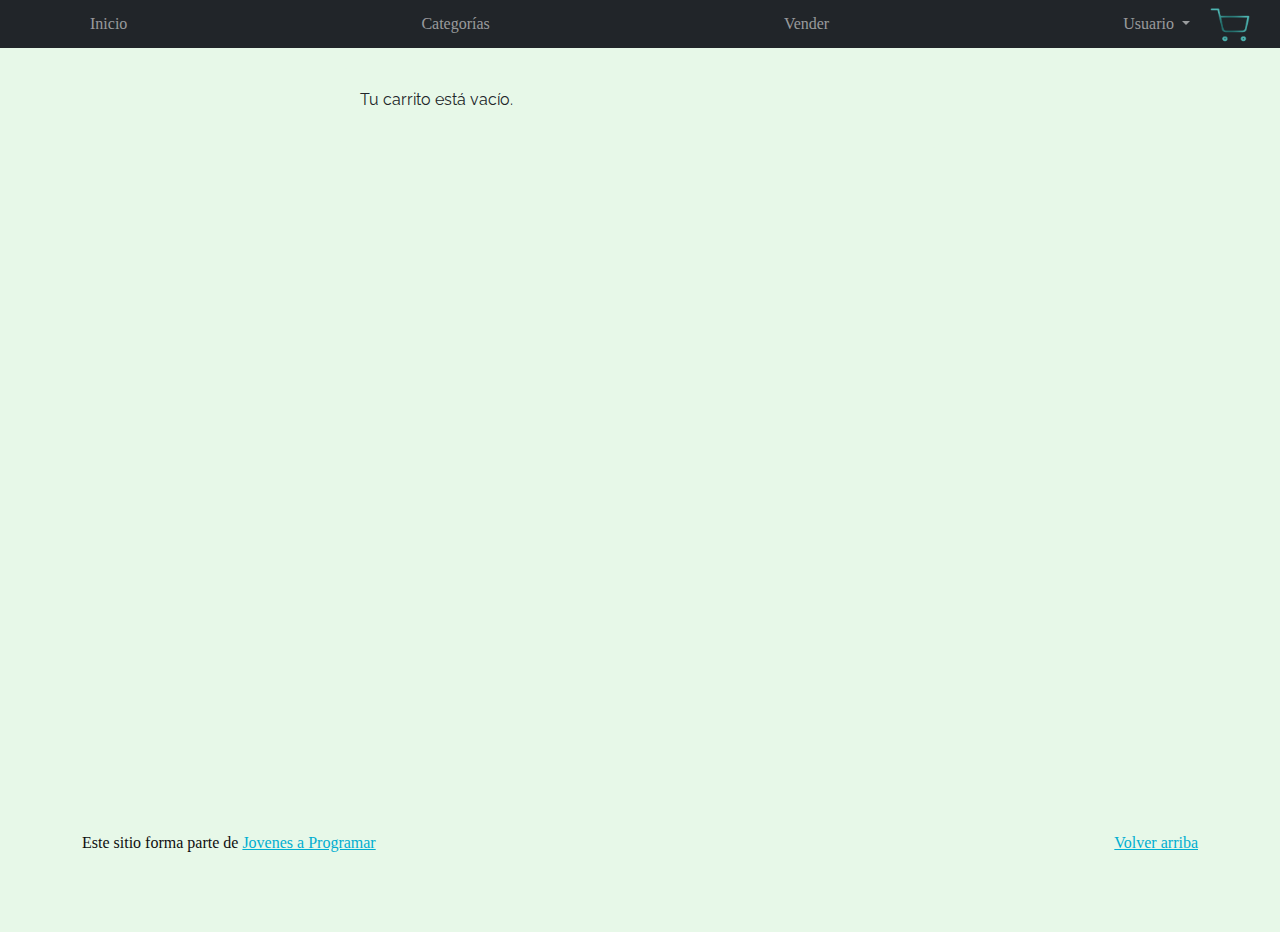
<file: cart.html>
<!DOCTYPE html>
<html lang="es">
<head>
  <meta http-equiv="Content-Type" content="text/html; charset=UTF-8">
  <meta name="viewport" content="width=device-width, initial-scale=1.0, shrink-to-fit=no">
  <title>eMercado - Todo lo que busques está aquí</title>
  <link href="https://fonts.googleapis.com/css?family=Raleway:300,300i,400,400i,700,700i,900,900i" rel="stylesheet">
  <link href="css/bootstrap.min.css" rel="stylesheet">
  <link href="css/font-awesome.min.css" rel="stylesheet">
  <link href="css/styles.css" rel="stylesheet">
</head>
<body>
  <nav class="navbar navbar-expand-lg navbar-dark bg-dark p-1">
    <div class="container">
      <button class="navbar-toggler" type="button" data-bs-toggle="collapse" data-bs-target="#navbarNav"
        aria-controls="navbarNav" aria-expanded="false" aria-label="Toggle navigation">
        <span class="navbar-toggler-icon"></span>
      </button>
      <div class="collapse navbar-collapse" id="navbarNav">
        <ul class="navbar-nav w-100 justify-content-between">
          <li class="nav-item">
            <a class="nav-link" href="index.html">Inicio</a>
          </li>
          <li class="nav-item">
            <a class="nav-link" href="categories.html">Categorías</a>
          </li>
          <li class="nav-item">
            <a class="nav-link" href="sell.html">Vender</a>
          </li>
          <li class="nav-item dropdown">
            <a class="nav-link dropdown-toggle" href="#" id="usuarioDropdown" role="button" data-bs-toggle="dropdown" aria-expanded="false">
                <span id="nombreUsuarioDisplay">Usuario</span>
            </a>
            <ul class="dropdown-menu dropdown-menu-end" aria-labelledby="usuarioDropdown">
              <li><a class="dropdown-item" href="cart.html">Mi carrito <span id="cart-count" class="badge bg-danger">1</span></a></li>
              <li><a class="dropdown-item" href="my-profile.html">Mi perfil</a></li>
              <li><hr class="dropdown-divider"></li>
              <li><a class="dropdown-item" href="#" id="logoutLink">Cerrar sesión</a></li>
            </ul>
          </li>
        </ul>
      </div>
    </div>
  </nav>
  <main>
      <div class="container-carrito"></div>
      <img src="carrito.png" class="foto-carrito1">
  </main>
  <footer class="text-muted">
    <div class="container">
      <p class="float-end">
        <a href="#">Volver arriba</a>
      </p>
      <p>Este sitio forma parte de <a href="https://jovenesaprogramar.edu.uy/" target="_blank">Jovenes a Programar</a></p>
    </div>
  </footer>
  <div id="spinner-wrapper">
    <div class="lds-ring">
      <div></div>
      <div></div>
      <div></div>
      <div></div>
    </div>
  </div>
  <script src="js/bootstrap.bundle.min.js"></script>
  <script src="js/init.js"></script>
  <script src="js/cart.js"></script>
  <script src="js/login.js"></script>
</body>
</html>
</file>
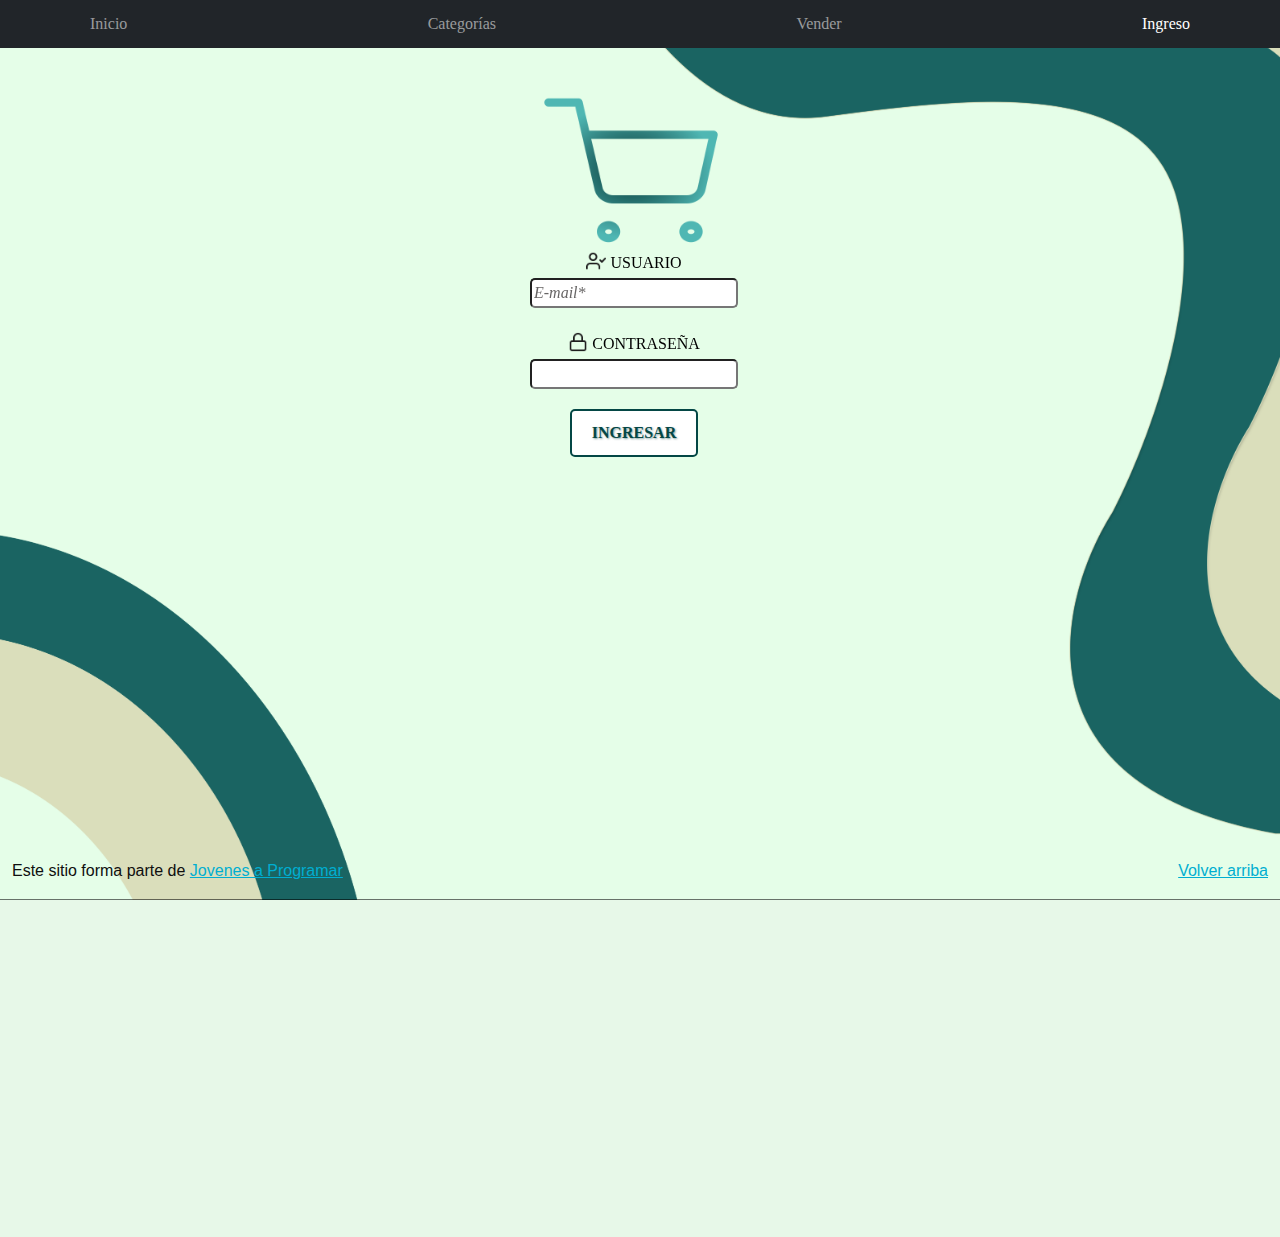
<file: categories.html>
<!DOCTYPE html>
<html lang="es">

<head>
  <meta http-equiv="Content-Type" content="text/html; charset=UTF-8">
  <meta name="viewport" content="width=device-width, initial-scale=1.0, shrink-to-fit=no">
  <title>eMercado - Todo lo que busques está aquí</title>

  <link href="https://fonts.googleapis.com/css?family=Raleway:300,300i,400,400i,700,700i,900,900i" rel="stylesheet">
  <link href="css/font-awesome.min.css" rel="stylesheet">
  <link href="css/bootstrap.min.css" rel="stylesheet">
  <link href="css/styles.css" rel="stylesheet">
</head>

<body>
  <nav class="navbar navbar-expand-lg navbar-dark bg-dark p-1">
    <div class="container">
      <button class="navbar-toggler" type="button" data-bs-toggle="collapse" data-bs-target="#navbarNav"
        aria-controls="navbarNav" aria-expanded="false" aria-label="Toggle navigation">
        <span class="navbar-toggler-icon"></span>
      </button>
      <div class="collapse navbar-collapse" id="navbarNav">
        <ul class="navbar-nav w-100 justify-content-between">
          <li class="nav-item">
            <a class="nav-link" href="index.html">Inicio</a>
          </li>
          <li class="nav-item">
            <a class="nav-link active" href="categories.html">Categorías</a>
          </li>
          <li class="nav-item">
            <a class="nav-link" href="sell.html">Vender</a>
          </li>
          <li class="nav-item dropdown">
            <a class="nav-link dropdown-toggle" href="#" id="usuarioDropdown" role="button" data-bs-toggle="dropdown" aria-expanded="false">
                <span id="nombreUsuarioDisplay">Usuario</span>
            </a>
            <ul class="dropdown-menu dropdown-menu-end" aria-labelledby="usuarioDropdown">
                <li><a class="dropdown-item" href="cart.html">Mi carrito</a></li>
                <li><a class="dropdown-item" href="my-profile.html">Mi perfil</a></li>
                <li><hr class="dropdown-divider"></li>
                <li><a class="dropdown-item" href="#" id="logoutLink">Cerrar sesión</a></li>
            </ul>
        </li>
        </ul>
      </div>
    </div>
  </nav>
  <main class="pb-5">
    <div class="text-center p-4">
      <h2>Categorías</h2>
      <p class="lead">Verás aquí todas las categorías del sitio.</p>
    </div>
    <div class="container">
      <div class="row">
        <div class="col text-end">
          <div class="btn-group btn-group-toggle mb-4" data-bs-toggle="buttons">
            <input type="radio" class="btn-check" name="options" id="sortAsc">
            <label class="btn btn-light" for="sortAsc">A-Z</label>
            <input type="radio" class="btn-check" name="options" id="sortDesc">
            <label class="btn btn-light" for="sortDesc">Z-A</label>
            <input type="radio" class="btn-check" name="options" id="sortByCount" checked>
            <label class="btn btn-light" for="sortByCount"><i class="fas fa-sort-amount-down mr-1"></i></label>
          </div>
        </div>
      </div>
      <div class="row">
        <div class="col-lg-6 offset-lg-6 col-md-12 mb-1 container">
          <div class="row container p-0 m-0">
            <div class="col">
              <p class="font-weight-normal text-end my-2">Cant.</p>
            </div>
            <div class="col">
              <input class="form-control" type="number" placeholder="min." id="rangeFilterCountMin">
            </div>
            <div class="col">
              <input class="form-control" type="number" placeholder="máx." id="rangeFilterCountMax">
            </div>
            <div class="col-3 p-0">
              <div class="btn-group" role="group">
                <button class="btn btn-light btn-block" id="rangeFilterCount">Filtrar</button>
                <button class="btn btn-link btn-sm" id="clearRangeFilter">Limpiar</button>
              </div>
            </div>
          </div>
        </div>
      </div>
      <div class="row">
        <div class="list-group" id="cat-list-container">
        </div>
      </div>
    </div>
  </main>
  <footer class="text-muted">
    <div class="container">
      <p class="float-end">
        <a href="#">Volver arriba</a>
      </p>
      <p>Este sitio forma parte de <a href="https://jovenesaprogramar.edu.uy/" target="_blank">Jovenes a Programar</a></p>
    </div>
  </footer>
  <div id="spinner-wrapper">
    <div class="lds-ring">
      <div></div>
      <div></div>
      <div></div>
      <div></div>
    </div>
  </div>
  <script src="js/bootstrap.bundle.min.js"></script>
  <script src="js/init.js"></script>
  <script src="js/categories.js"></script>
  <script src="js/login.js"></script>
</body>

</html>
</file>
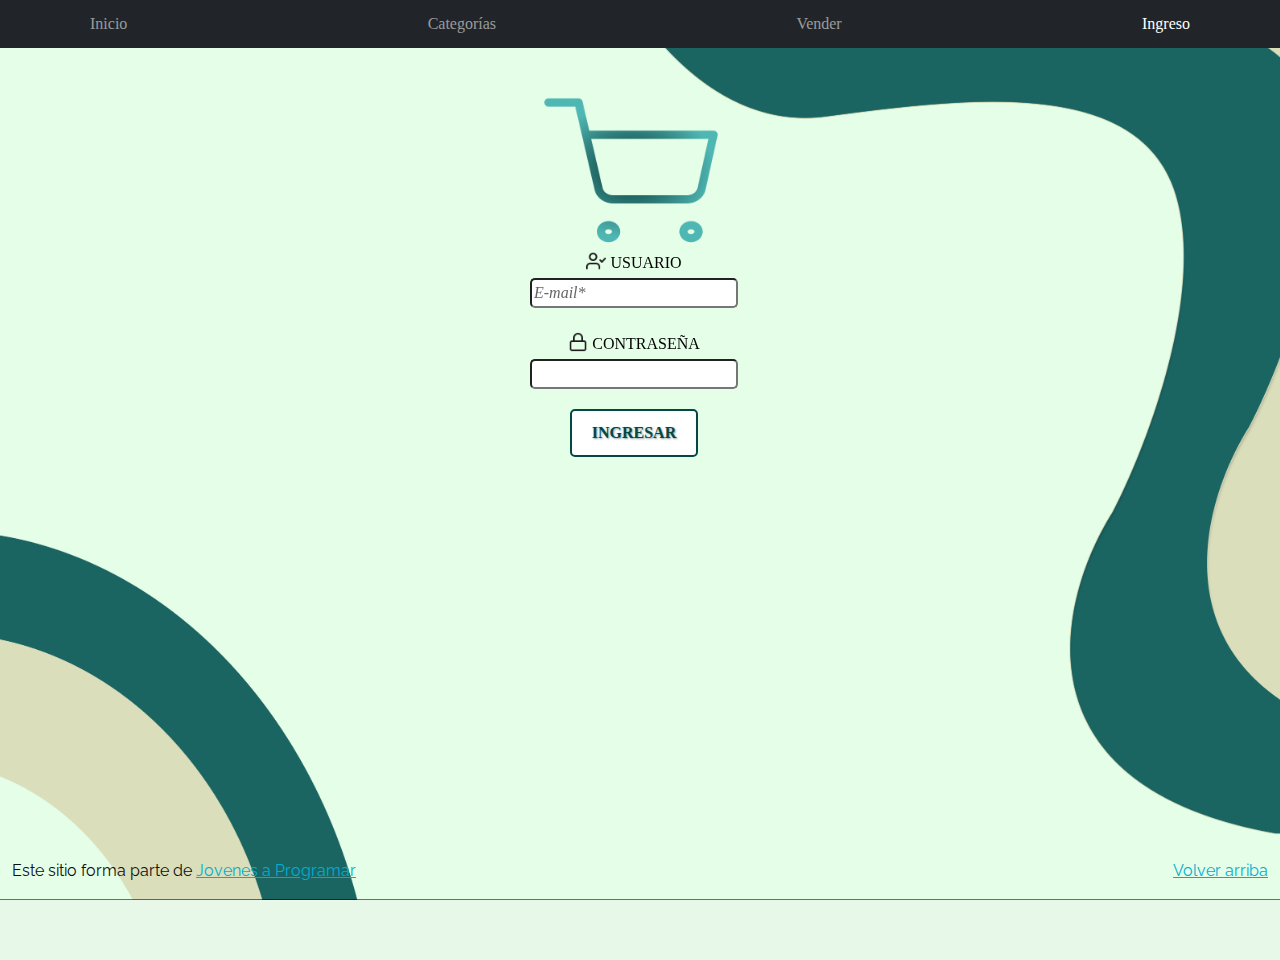
<file: login.html>
<!DOCTYPE html>
<html lang="es">

<head>
  <meta http-equiv="Content-Type" content="text/html; charset=UTF-8">
  <meta name="viewport" content="width=device-width, initial-scale=1.0, shrink-to-fit=no">
  <title>eMercado - Todo lo que busques está aquí</title>
  
  <link href="https://fonts.googleapis.com/css?family=Raleway:300,300i,400,400i,700,700i,900,900i" rel="stylesheet">
  <link href="css/bootstrap.min.css" rel="stylesheet">
  <link href="css/styles.css" rel="stylesheet">

</head>
<style>
  body{
    background-image: url("fondo.png");
    background-size: cover;
    background-position: center;
    background-repeat: no-repeat;

  }
</style>
<body class="bodylogin">
  <nav class="navbar navbar-expand-lg navbar-dark bg-dark p-1">
    <div class="container">
      <button class="navbar-toggler" type="button" data-toggle="collapse" data-target="#navbarNav"
        aria-controls="navbarNav" aria-expanded="false" aria-label="Toggle navigation">
        <span class="navbar-toggler-icon"></span>
      </button>
      <div class="collapse navbar-collapse" id="navbarNav">
        <ul class="navbar-nav w-100 justify-content-between">
          <li class="nav-item">
            <a class="nav-link" href="index.html">Inicio</a>
          </li>
          <li class="nav-item">
            <a class="nav-link" href="categories.html">Categorías</a>
          </li>
          <li class="nav-item">
            <a class="nav-link" href="sell.html">Vender</a>
          </li>
          <li class="nav-item">
            <a class="nav-link active" href="login.html" id="usuario">Ingreso</a>
          </li>
        </ul>
      </div>
    </div>
  </nav>
  <main class="mt-5">
    <div class="container">
      <form class="loginForm" id="loginForm">
        <img id="carrito" src="carrito.png" alt="carrito">
        <br>
        <label for="username"> <img src="usuario.png" alt="Icono de usuario" 
          style="width: 20px; height: 20px; vertical-align: middle; margin-bottom: 7px;">
          USUARIO</label>
        <br>
        <input type="email" placeholder="E-mail*" id="username" name="username" style="border-radius: 5px; color: rgb(4, 71, 69);">
        <br><br>
        <label for="password"> <img src="candado.png" alt="Icono de usuario" style="width: 20px; height: 20px; vertical-align: middle; margin-bottom: 7px;">
          CONTRASEÑA</label>
        <br>
        <input type="password" id="password" name="password" style="border-radius: 5px; color: rgb(4, 71, 69);">
        <br>
        <button id="loginButton" type="submit">INGRESAR</button>
        <p id="error-message" class="error"></p>
    </form>
  
    </div>
  </main>

  <footer class="text-muted">
    <div class="container-fluid">
      <p class="float-end">
        <a href="#">Volver arriba</a>
      </p>
      <p>Este sitio forma parte de <a href="https://jovenesaprogramar.edu.uy/" target="_blank">Jovenes a Programar</a></p>
    </div>
  </footer>

  <div class="alert alert-success alert-dismissible fade" role="alert" id="alert-success">
    <p>Datos guardados correctamente</p>
    <button type="button" class="btn-close" data-bs-dismiss="alert" aria-label="Close"></button>
  </div>

  <div class="alert alert-danger alert-dismissible fade" role="alert" id="alert-danger">
    <p>Los datos ingresados no cumplen con los requisitos solicitados</p>
    <button type="button" class="btn-close" data-bs-dismiss="alert" aria-label="Close"></button>
  </div>
 
  <script src="js/login.js"></script>
  <script src="js/init.js"></script>
</body>

</html>
</file>
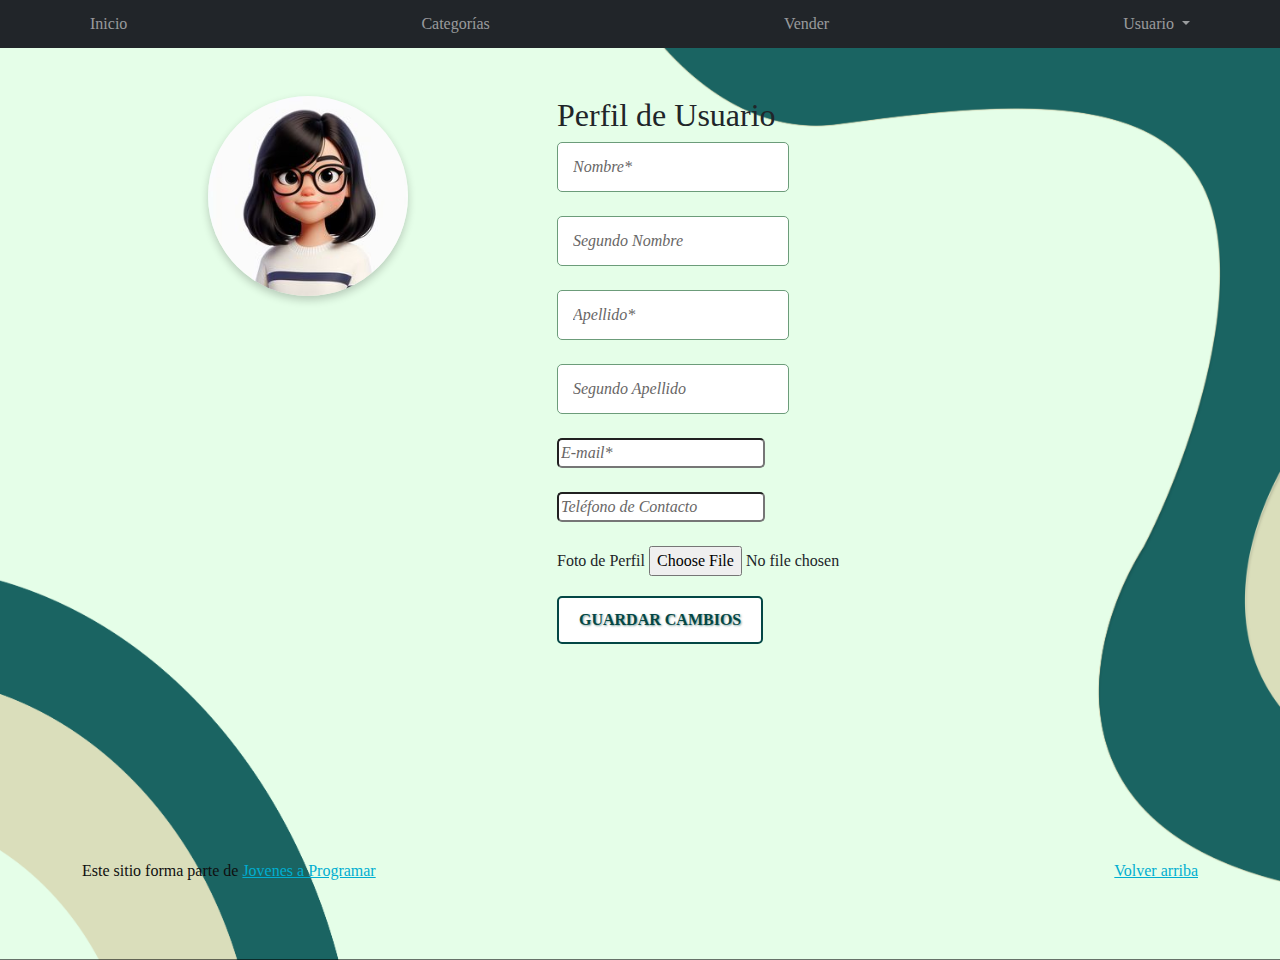
<file: my-profile.html>
<!DOCTYPE html>
<html lang="es">

<head>
  <meta http-equiv="Content-Type" content="text/html; charset=UTF-8">
  <meta name="viewport" content="width=device-width, initial-scale=1.0, shrink-to-fit=no">
  <title>eMercado - Todo lo que busques está aquí</title>
  <link href="https://fonts.googleapis.com/css?family=Raleway:300,300i,400,400i,700,700i,900,900i" rel="stylesheet">
  <link href="css/bootstrap.min.css" rel="stylesheet">
  <link href="css/styles.css" rel="stylesheet">
  <style>
    body{
    background-image: url("fondo.png");
    background-size: cover;
    background-position: center;
    background-repeat: no-repeat;

  }
    .bd-placeholder-img {
      font-size: 1.125rem;
      text-anchor: middle;
      -webkit-user-select: none;
      -moz-user-select: none;
      -ms-user-select: none;
      user-select: none;
    }

    @media (min-width: 768px) {
      .bd-placeholder-img-lg {
        font-size: 3.5rem;
      }
    }
  </style>
</head>

<body>
  <nav class="navbar navbar-expand-lg navbar-dark bg-dark p-1">
    <div class="container">
      <button class="navbar-toggler" type="button" data-bs-toggle="collapse" data-bs-target="#navbarNav"
        aria-controls="navbarNav" aria-expanded="false" aria-label="Toggle navigation">
        <span class="navbar-toggler-icon"></span>
      </button>
      <div class="collapse navbar-collapse" id="navbarNav">
        <ul class="navbar-nav w-100 justify-content-between">
          <li class="nav-item">
            <a class="nav-link" href="index.html">Inicio</a>
          </li>
          <li class="nav-item">
            <a class="nav-link" href="categories.html">Categorías</a>
          </li>
          <li class="nav-item">
            <a class="nav-link" href="sell.html">Vender</a>
          </li>
          <li class="nav-item dropdown">
            <a class="nav-link dropdown-toggle" href="#" id="usuarioDropdown" role="button" data-bs-toggle="dropdown" aria-expanded="false">
                <span id="nombreUsuarioDisplay">Usuario</span>
            </a>
            <ul class="dropdown-menu dropdown-menu-end" aria-labelledby="usuarioDropdown">
                <li><a class="dropdown-item" href="cart.html">Mi carrito</a></li>
                <li><a class="dropdown-item" href="my-profile.html">Mi perfil</a></li>
                <li><hr class="dropdown-divider"></li>
                <li><a class="dropdown-item" href="#" id="logoutLink">Cerrar sesión</a></li>
            </ul>
        </li>
        </ul>
      </div>
    </div>
  </nav>
  <main>
    <div class="container my-5">
      <div class="row align-items-start">
        <!-- Columna para la imagen de perfil -->
      <div class="col-md-5 text-center">
        <div class="profile-pic">
          <img src="img/fotoPerfil.jpg" alt="Foto de Perfil" style="width: 100%; max-width: 200px; border-radius: 50%; object-fit: cover; box-shadow: 0px 4px 8px rgba(0, 0, 0, 0.2);">
        </div>
      </div>
    <div id="perfilUsuarioForm" class="col-md-7">
      <h2>Perfil de Usuario</h2>
      <form id="userForm">
        <div class="form-group">
          <input type="text" id="nombre" placeholder="Nombre*" required style="border-radius: 5px; color: rgb(4, 71, 69);">
        </div><br> <!-- El atributo required hace que ese campo sea obligatorio, es caso de estar vacío muestra mensaje de alerta de forma automática-->
        <div class="form-group">
          <input type="text" id="segundoNombre" placeholder="Segundo Nombre" style="border-radius: 5px; color: rgb(4, 71, 69);">
        </div><br>
        <div class="form-group">
          <input type="text" id="apellido" placeholder="Apellido*" required style="border-radius: 5px; color: rgb(4, 71, 69);">
        </div><br>
        <div class="form-group">
          <input type="text" id="segundoApellido" placeholder="Segundo Apellido" style="border-radius: 5px; color: rgb(4, 71, 69);">
        </div><br>
        <div class="form-group">
          <input type="email" id="email" placeholder="E-mail*" required style="border-radius: 5px; color: rgb(4, 71, 69);">
        </div><br>
        <div class="form-group">
          <input type="tel" id="telefono" placeholder="Teléfono de Contacto" style="border-radius: 5px; color: rgb(4, 71, 69);">
        </div><br>
        <div class="form-group file-upload">
          <label for="fotoPerfil">Foto de Perfil</label>
          <input type="file" id="fotoPerfil">
        </div>
        <button type="submit" class="submit-button">
          GUARDAR CAMBIOS
        </button>
      </form>
    </div>
  </div>
</div>

  </main>
  <footer class="text-muted">
    <div class="container">
      <p class="float-end">
        <a href="#">Volver arriba</a>
      </p>
      <p>Este sitio forma parte de <a href="https://jovenesaprogramar.edu.uy/" target="_blank">Jovenes a Programar</a></p>
    </div>
  </footer>
  <script src="js/bootstrap.bundle.min.js"></script>
  <script src="js/init.js"></script>
  <script src="js/my-profile.js"></script>
  <script src="js/login.js"></script>
</body>

</html>
</file>
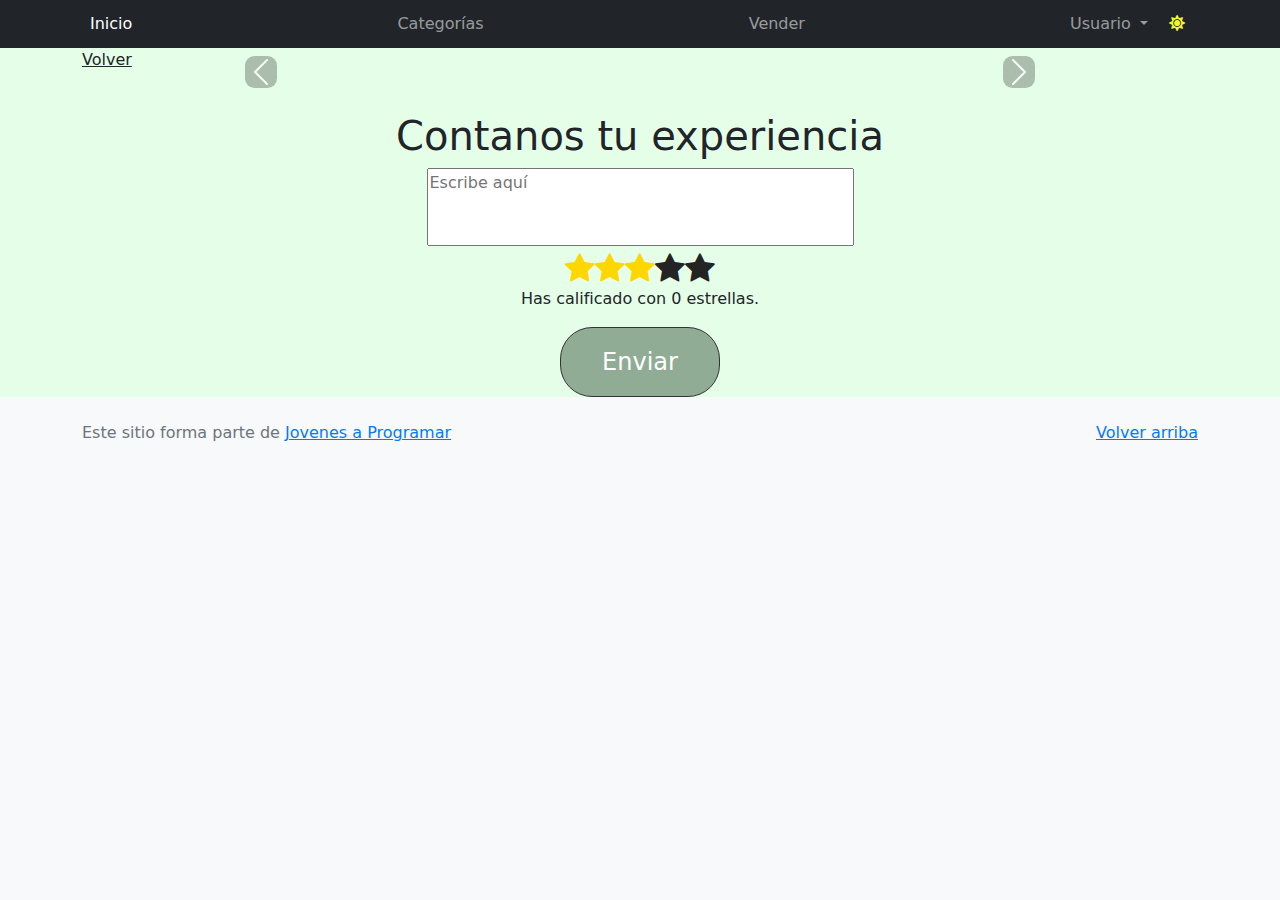
<file: product-info.html>
<!DOCTYPE html>
<html lang="es">

<head>
  <meta http-equiv="Content-Type" content="text/html; charset=UTF-8">
  <meta name="viewport" content="width=device-width, initial-scale=1.0, shrink-to-fit=no">
  <title>eMercado - Todo lo que busques está aquí</title>

  <link href="https://fonts.googleapis.com/css?family=Raleway:300,300i,400,400i,700,700i,900,900i" rel="stylesheet">
  <link href="css/font-awesome.min.css" rel="stylesheet">
  <link href="css/bootstrap.min.css" rel="stylesheet">
  <link href="css/styles2.css" rel="stylesheet">
  <link rel="stylesheet" href="https://cdnjs.cloudflare.com/ajax/libs/font-awesome/4.7.0/css/font-awesome.min.css">
</head>

<body data-bs-theme= "light"> <!-- Inicialmente en modo claro -->
  <nav class="navbar navbar-expand-lg navbar-dark bg-dark p-1">
    <div class="container">
      <button class="navbar-toggler" type="button" data-bs-toggle="collapse" data-bs-target="#navbarNav"
        aria-controls="navbarNav" aria-expanded="false" aria-label="Toggle navigation">
        <span class="navbar-toggler-icon"></span>
      </button>
      <div class="collapse navbar-collapse" id="navbarNav">
        <ul class="navbar-nav w-100 justify-content-between">
          <li class="nav-item">
            <a class="nav-link active" href="index.html">Inicio</a>
          </li>
          <li class="nav-item">
            <a class="nav-link" href="categories.html">Categorías</a>
          </li>
          <li class="nav-item">
            <a class="nav-link" href="sell.html">Vender</a>
          </li>
         
          <li class="nav-item dropdown">
            <a class="nav-link dropdown-toggle" href="#" id="usuarioDropdown" role="button" data-bs-toggle="dropdown" aria-expanded="false">
                <span id="nombreUsuarioDisplay">Usuario</span>
            </a>
            <ul class="dropdown-menu dropdown-menu-end" aria-labelledby="usuarioDropdown">
                <li><a class="dropdown-item" href="cart.html">Mi carrito</a></li>
                <li><a class="dropdown-item" href="my-profile.html">Mi perfil</a></li>
                <li><hr class="dropdown-divider"></li>
                <li><a class="dropdown-item" href="#" id="logoutLink">Cerrar sesión</a></li>
            </ul>
        </li>
        </ul>
         <!-- dark mode: Botón para alternar modo oscuro y claro con iconos de sol y luna -->
 <button id="toggleDarkMode2" class="btn">
  <i id="iconMoon-2" class="fas fa-moon d-none"></i> <!-- Icono de luna para modo oscuro (inicialmente oculto) -->
  <i id="iconSun-2" class="fas fa-sun"></i> <!-- Icono de sol para modo claro (visible al inicio) -->
</button>
<!--dark mode-->
      </div>
    </div>
  </nav>
  <main id="mainCarousel">
    <div class="container">
      <a href="products.html">Volver</a>
            <!-- Carrusel para mostrar imágenes asociadas al procucto -->
            <div id="productCarousel" class="carousel slide" data-bs-ride="carousel">
              <div class="carousel-inner" id="carousel-images"></div>
              <button class="carousel-control-prev" type="button" data-bs-target="#productCarousel" data-bs-slide="prev">
                <span class="carousel-control-prev-icon" aria-hidden="true"></span>
                <span class="visually-hidden">Previous</span>
              </button>
              <button class="carousel-control-next" type="button" data-bs-target="#productCarousel" data-bs-slide="next">
                <span class="carousel-control-next-icon" aria-hidden="true"></span>
                <span class="visually-hidden">Next</span>
              </button>
            </div>
          </div>
      <div id="product"></div>
      <div id="qualify"></div>
      <div id="comments-list" class="mt-4"></div>
  </main>
  
  <footer class="text-muted">
    <div class="container">
      <p class="float-end">
        <a href="#">Volver arriba</a>
      </p>
      <p>Este sitio forma parte de <a href="https://jovenesaprogramar.edu.uy/" target="_blank">Jovenes a Programar</a></p>
    </div>
  </footer>
  <div id="spinner-wrapper">
    <div class="lds-ring">
      <div></div>
      <div></div>
      <div></div>
      <div></div>
    </div>
  </div>
  <script src="js/bootstrap.bundle.min.js"></script>
  <script src="js/init.js"></script>
  <script src="js/product-info.js"></script>
  <script src="js/login.js"></script>
</body>

</html>
</file>
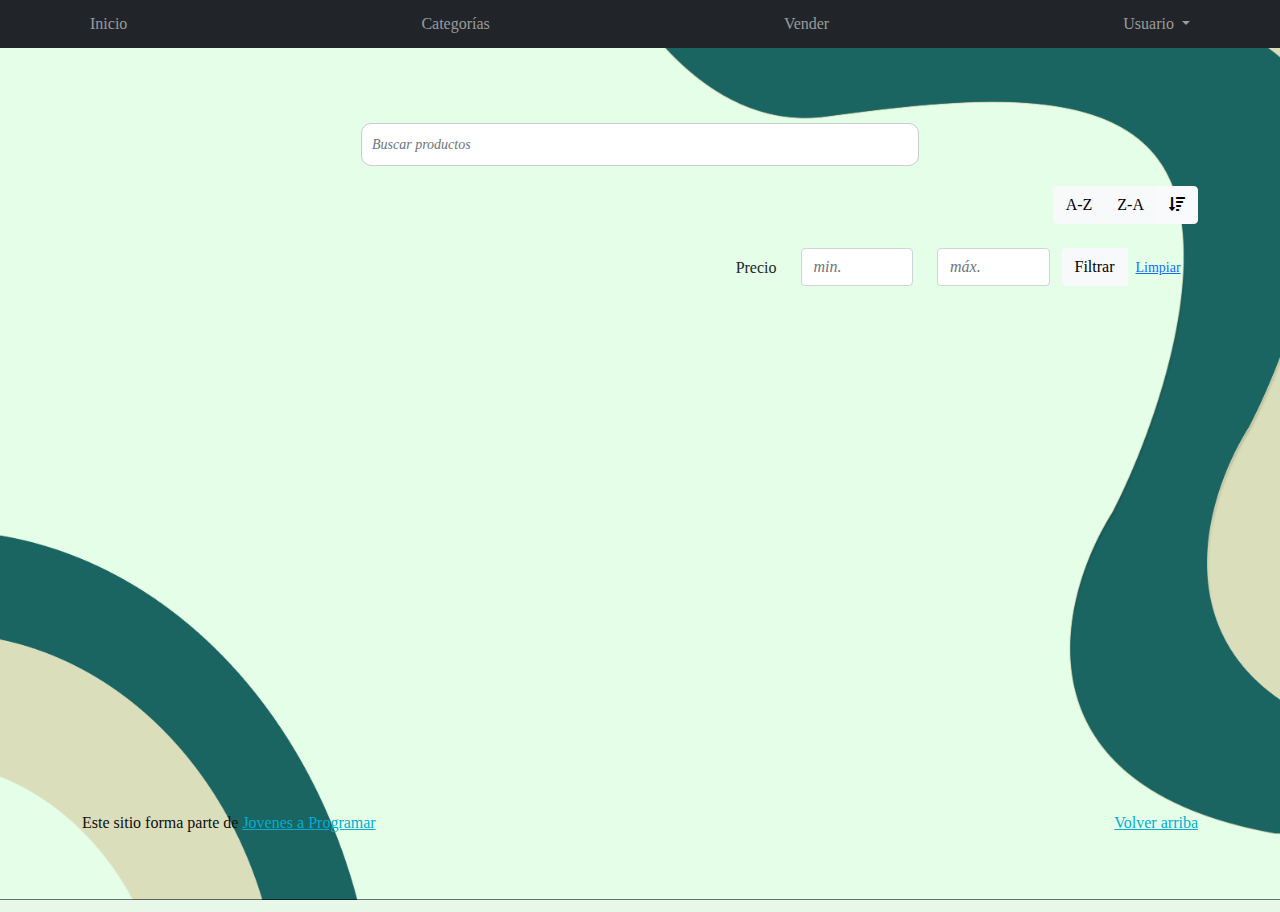
<file: products.html>
<!DOCTYPE html>
<html lang="es">

<head>
  <meta http-equiv="Content-Type" content="text/html; charset=UTF-8">
  <meta name="viewport" content="width=device-width, initial-scale=1.0, shrink-to-fit=no">
  <title>eMercado - Todo lo que busques está aquí</title>

  <link href="https://fonts.googleapis.com/css?family=Raleway:300,300i,400,400i,700,700i,900,900i" rel="stylesheet"> <!-- Importa la fuente -->
  <link href="css/font-awesome.min.css" rel="stylesheet"> <!--Importa íconos-->
  <link href="css/bootstrap.min.css" rel="stylesheet"> <!--Importa los estilos-->
  <link href="css/styles.css" rel="stylesheet"> <!--Importa archivo CSS-->
</head>

<style>
  body {
    background-image: url("fondo.png"); /*Establece imagen de fondo*/
    background-size: cover; /*Hace que la imagen cubra el fondo*/
    background-attachment: fixed; /*Fija la imagen de fondo en su lugar mientras se desplaza la página*/
    background-position: center; /*Centra la imagen de fondo*/
  }
</style>

<body>
  <nav class="navbar navbar-expand-lg navbar-dark bg-dark p-1">
    <div class="container">
      <button class="navbar-toggler" type="button" data-bs-toggle="collapse" data-bs-target="#navbarNav"
        aria-controls="navbarNav" aria-expanded="false" aria-label="Toggle navigation">
        <span class="navbar-toggler-icon"></span>
      </button>
      <div class="collapse navbar-collapse" id="navbarNav">
        <ul class="navbar-nav w-100 justify-content-between">
          <li class="nav-item">
            <a class="nav-link" href="index.html">Inicio</a>
          </li>
          <li class="nav-item">
            <a class="nav-link" href="categories.html">Categorías</a>
          </li>
          <li class="nav-item">
            <a class="nav-link" href="sell.html">Vender</a>
          </li>
          <li class="nav-item dropdown">
            <a class="nav-link dropdown-toggle" href="#" id="usuarioDropdown" role="button" data-bs-toggle="dropdown" aria-expanded="false">
                <span id="nombreUsuarioDisplay">Usuario</span>
            </a>
            <ul class="dropdown-menu dropdown-menu-end" aria-labelledby="usuarioDropdown">
                <li><a class="dropdown-item" href="cart.html">Mi carrito</a></li>
                <li><a class="dropdown-item" href="my-profile.html">Mi perfil</a></li>
                <li><hr class="dropdown-divider"></li>
                <li><a class="dropdown-item" href="#" id="logoutLink">Cerrar sesión</a></li>
            </ul>
        </li>
        </ul>
      </div>
    </div>
  </nav>
  <main class="pb-5 container">
      <div class="text-center p-4">
        <h1><span id="category-name"></span></h1> <!--Encabezado-->
      </div>
      <div class="search-container">
        <input class="form-control" type="search" placeholder="Buscar productos" id="searchProductInput">
      </div>
         <div class="row">
          <div class="col text-end">
            <div class="btn-group btn-group-toggle mb-4" data-bs-toggle="buttons">
              <input type="radio" class="btn-check" name="options" id="sortAsc">
              <label class="btn btn-light" for="sortAsc">A-Z</label>
              <input type="radio" class="btn-check" name="options" id="sortDesc">
              <label class="btn btn-light" for="sortDesc">Z-A</label>
              <input type="radio" class="btn-check" name="options" id="sortByCost" checked>
              <label class="btn btn-light" for="sortByCost"><i class="fas fa-sort-amount-down mr-1"></i></label>
            </div>
          </div>
        </div>
        <div class="row">
          <div class="col-lg-6 offset-lg-6 col-md-12 mb-1 container">
            <div class="row container p-0 m-0">
              <div class="col">
                <p class="font-weight-normal text-end my-2">Precio</p>
              </div>
              <div class="col">
                <input class="form-control" type="number" placeholder="min." id="rangeFilterCostMin">
              </div>
              <div class="col">
                <input class="form-control" type="number" placeholder="máx." id="rangeFilterCostMax">
              </div>
              <div class="col-3 p-0">
                <div class="btn-group" role="group">
                  <button class="btn btn-light btn-block" id="rangeFilterCost">Filtrar</button>
                  <button class="btn btn-link btn-sm" id="clearRangeFilter">Limpiar</button>
                </div>
              </div>
            </div>
          </div>
        </div>
        <div class="row">
          <div class="list-group" id="cat-list-container">
          </div>
        </div>
      </div>
    <div class="conteiner2">
    <div id="product-list"></div> <!--Contenedor donde se muestran los productos-->
    </div>
  </main>
  <footer class="text-muted">
    <div class="container">
      <p class="float-end">
        <a href="#">Volver arriba</a>
      </p>
      <p>Este sitio forma parte de <a href="https://jovenesaprogramar.edu.uy/" target="_blank">Jovenes a Programar</a></p>
    </div>
  </footer>
  <div id="spinner-wrapper"> <!--Muestra un spinner de carga animado, indicando que el contenido está cargándose-->
    <div class="lds-ring">
      <div></div>
      <div></div>
      <div></div>
      <div></div>
    </div>
  </div>
  <script src="js/bootstrap.bundle.min.js"></script> <!--Permite que las características interactivas de Bootstrap funcionen-->
  <script src="js/init.js"></script> <!--Archivo JS que inicia la página-->
  <script src="js/products.js" defer async></script> <!--Archivo JS que majena la lógica para mostrar los productos de la página-->
  <script src="js/login.js"></script>
</body>

</html>
</file>
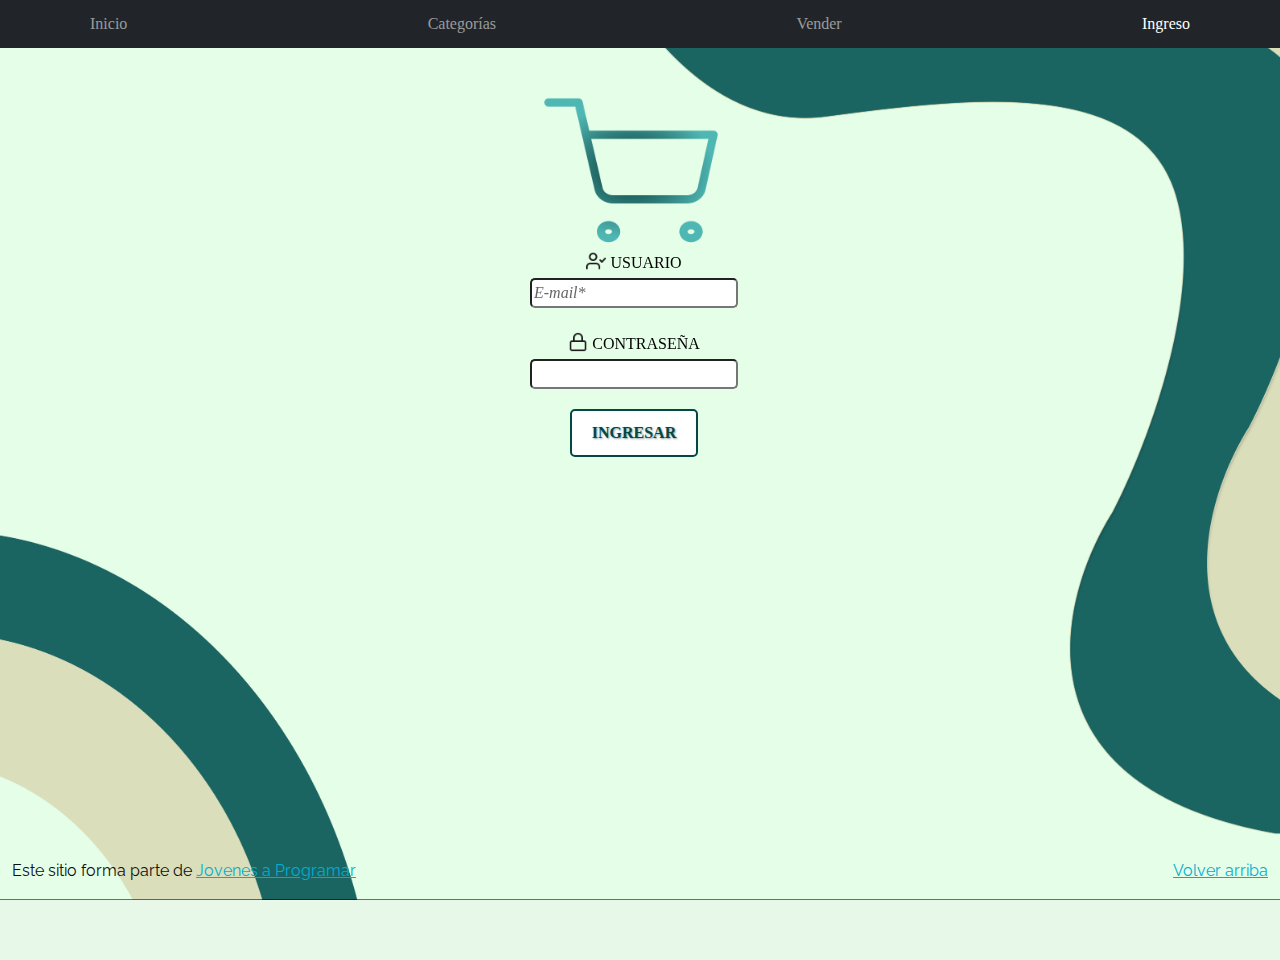
<file: sell.html>
<!DOCTYPE html>
<html lang="es">

<head>
  <meta http-equiv="Content-Type" content="text/html; charset=UTF-8">
  <meta name="viewport" content="width=device-width, initial-scale=1.0, shrink-to-fit=no">
  <title>eMercado - Todo lo que busques está aquí</title>
  <link href="https://fonts.googleapis.com/css?family=Raleway:300,300i,400,400i,700,700i,900,900i" rel="stylesheet">
  <link href="css/bootstrap.min.css" rel="stylesheet">
  <link href="css/dropzone.css" rel="stylesheet">
  <link href="css/styles.css" rel="stylesheet">
</head>

<body>
  <nav class="navbar navbar-expand-lg navbar-dark bg-dark p-1">
    <div class="container">
      <button class="navbar-toggler" type="button" data-bs-toggle="collapse" data-bs-target="#navbarNav"
        aria-controls="navbarNav" aria-expanded="false" aria-label="Toggle navigation">
        <span class="navbar-toggler-icon"></span>
      </button>
      <div class="collapse navbar-collapse" id="navbarNav">
        <ul class="navbar-nav w-100 justify-content-between">
          <li class="nav-item">
            <a class="nav-link" href="index.html">Inicio</a>
          </li>
          <li class="nav-item">
            <a class="nav-link" href="categories.html">Categorías</a>
          </li>
          <li class="nav-item">
            <a class="nav-link active" href="sell.html">Vender</a>
          </li>
          <li class="nav-item dropdown">
            <a class="nav-link dropdown-toggle" href="#" id="usuarioDropdown" role="button" data-bs-toggle="dropdown" aria-expanded="false">
                <span id="nombreUsuarioDisplay">Usuario</span>
            </a>
            <ul class="dropdown-menu dropdown-menu-end" aria-labelledby="usuarioDropdown">
                <li><a class="dropdown-item" href="cart.html">Mi carrito</a></li>
                <li><a class="dropdown-item" href="my-profile.html">Mi perfil</a></li>
                <li><hr class="dropdown-divider"></li>
                <li><a class="dropdown-item" href="#" id="logoutLink">Cerrar sesión</a></li>
            </ul>
        </li>
        </ul>
      </div>
    </div>
  </nav>
  <div class="container">
    <div class="text-center p-4">
      <h2>Vender</h2>
      <p class="lead">Ingresa los datos del artículo a vender.</p>
    </div>
    <div class="row justify-content-md-center">
      <div class="col-md-8 order-md-1">
        <h4 class="mb-3">Información del producto</h4>
        <form class="needs-validation" id="sell-info">
          <div class="row">
            <div class="col-md-6 mb-3">
              <label for="productName">Nombre</label>
              <input type="text" class="form-control" id="productName" value="" name="productName">
              <div class="invalid-feedback">
                Ingresa un nombre
              </div>
            </div>
          </div>
          <div class="row">
            <div class="col-md-8 order-md-1">
              <label>Imágenes</label>
              <div class="needsclick dz-clickable" id="file-upload">
                <div class="dz-message needsclick">
                  Arrastra tus fotos aquí<br>
                </div>
              </div>
            </div>
          </div>
          <div class="row">
            <div class="col-md-12 mb-3">
              <label for="productDescription">Descripción</label>
              <textarea name="productDescription" class="form-control" id="productDescription"></textarea>
            </div>
          </div>
          <div class="row">
            <div class="col-md-3 mb-3">
              <label for="productCostInput">Costo</label>
              <input type="number" name="productCostInput" class="form-control" id="productCostInput" placeholder="" required="" value="0"
                min="0">
              <div class="invalid-feedback">
                El costo debe ser mayor que 0.
              </div>
            </div>
            <div class="col-md-4 mb-3">
              <label for="productCurrency">Moneda</label>
              <select name="productCurrency" class="form-select custom-select d-block w-100" id="productCurrency" required>
                <option value="" hidden selected>Seleccionar moneda</option>
                <option>Pesos Uruguayos (UYU)</option>
                <option>Dólares (USD)</option>
              </select>
              <div class="invalid-feedback">
                Ingresa una categoría válida.
              </div>
            </div>
          </div>
          <div class="row">
            <div class="col-md-7 mb-3">
              <label for="productCategory">Categoría</label>
              <select name="productCategory" class="custom-select form-select d-block w-100" id="productCategory">
                <option value="">Elija la categoría...</option>
                <option>Autos</option>
                <option>Juguetes</option>
                <option>Muebles</option>
                <option>Herramientas</option>
                <option>Computadoras</option>
                <option>Vestimenta</option>
              </select>
              <div class="invalid-feedback">
                Por favor ingresa una categoría válida.
              </div>
            </div>
          </div>
          <div class="row">
            <div class="col-md-3 mb-3">
              <label for="productCountInput">Cantidad en stock</label>
              <input type="number" name="productCountInput" class="form-control" id="productCountInput"  required value="1"
                min="0">
              <div class="invalid-feedback">
                La cantidad es requerida.
              </div>
            </div>
          </div>
          <hr class="mb-4">
          <h5 class="mb-3">Tipo de publicación</h5>
          <div class="d-block my-3">
            <div class="custom-control custom-radio">
              <input id="goldradio" name="publicationType" type="radio" class="custom-control-input" checked=""
                required="">
              <label class="custom-control-label" for="goldradio">Gold (13%)</label>
            </div>
            <div class="custom-control custom-radio">
              <input id="premiumradio" name="publicationType" type="radio" class="custom-control-input" required="">
              <label class="custom-control-label" for="premiumradio">Premium (7%)</label>
            </div>
            <div class="custom-control custom-radio">
              <input id="standardradio" name="publicationType" type="radio" class="custom-control-input" required="">
              <label class="custom-control-label" for="standardradio">Estándar (3%)</label>
            </div>
            <div class="row">
              <button type="button" class="m-1 btn btn-link" data-bs-toggle="modal"
                data-bs-target="#contidionsModal">Ver
                condiciones</button>
            </div>
          </div>
          <hr class="mb-4">
          <h4 class="mb-3">Costos</h4>
          <ul class="list-group mb-3">
            <li class="list-group-item d-flex justify-content-between lh-condensed">
              <div>
                <h6 class="my-0">Precio</h6>
                <small class="text-muted">Unitario del producto</small>
              </div>
              <span class="text-muted" id="productCostText">-</span>
            </li>
            <li class="list-group-item d-flex justify-content-between lh-condensed">
              <div>
                <h6 class="my-0">Porcentaje</h6>
                <small class="text-muted">Según el tipo de publicación</small>
              </div>
              <span class="text-muted" id="comissionText">-</span>
            </li>
            <li class="list-group-item d-flex justify-content-between">
              <span>Total ($)</span>
              <strong id="totalCostText">-</strong>
            </li>
          </ul>
          <hr class="mb-4">
          <button class="btn btn-primary btn-lg" type="submit">Vender</button>
        </form>
      </div>
    </div>
  </div>
  <footer class="text-muted">
    <div class="container">
      <p class="float-end">
        <a href="#">Volver arriba</a>
      </p>
      <p>Este sitio forma parte de <a href="https://jovenesaprogramar.edu.uy/" target="_blank">Jovenes a Programar</a></p>
    </div>
  </footer>

  <div class="alert alert-primary-dismissible fade" id="alertResult" role="alert">
    <span id="resultSpan"></span>
  </div>

  <div class="modal fade" tabindex="-1" role="dialog" id="contidionsModal">
    <div class="modal-dialog" role="document">
      <div class="modal-content">
        <div class="modal-header">
          <h5 class="modal-title">Condiciones de publicación</h5>
        </div>
        <div class="modal-body">
          <div class="container">
            <div class="row">
              <h5 class="text-warning">Gold (13%)</h5>
              <p class="muted text-justify">Tu producto se verá de forma promocionada en portada, además de las
                condiciones de Premium y Estándar.</p>
            </div>
            <hr>
            <div class="row">
              <h5 class="text-primary">Premium (7%)</h5>
              <p class="muted text-justify">Se mostrará el producto en los primeros lugares de resultados de búsqueda,
                así cómo cuando se ingrese a la categoría que pertenezca.</p>
            </div>
            <hr>
            <div class="row">
              <h5 class="text-secondary">Estándar (3%)</h5>
              <p class="muted text-justify">El producto se listará en la categoría correspondiente, así como en los
                resultados de búsquedas que coincidan con las palabras claves en el nombre.</p>
            </div>
          </div>
        </div>
        <div class="modal-footer">
          <button type="button" class="btn btn-primary" data-bs-dismiss="modal">Cerrar</button>
        </div>
      </div>
    </div>
  </div>
  <div id="spinner-wrapper">
    <div class="lds-ring">
      <div></div>
      <div></div>
      <div></div>
      <div></div>
    </div>
  </div>
  <script src="js/bootstrap.bundle.min.js"></script>
  <script src="js/dropzone.js"></script>
  <script src="js/init.js"></script>
  <script src="js/sell.js"></script>
  <script src="js/login.js"></script>
</body>

</html>
</file>
<file: css/styles.css>
.jumbotron,
.card-body,
.container,
.site-header {
  font-family: 'Verdana', serif !important;
}


.jumbotron .display-4 {
  font-weight: bold;
}
.bodylogin, .form-container {
background-size: cover; /* Asegura que la imagen cubra todo el fondo */
background-position: center; /* Centra la imagen en la pantalla */
background-repeat: no-repeat; /* Evita que la imagen se repita */
background-attachment: fixed; /* Mantiene la imagen fija al hacer scroll */
margin: 0; /* Elimina el margen por defecto */
padding: 0; /* Elimina el padding por defecto */
}

.loginForm, .form-container {
text-align: center;
margin-left: 35%;
position: fixed;
color: black;
}
.alert {
display: none; /* Oculta las alertas por defecto */
}

.alert.show {
display: block; /* Muestra la alerta cuando se añade la clase 'show' */
}

nav a {
  text-decoration: none;
}

.bd-placeholder-img {
  font-size: 1.125rem;
  text-anchor: middle;
  -webkit-user-select: none;
  -moz-user-select: none;
  -ms-user-select: none;
  user-select: none;
}

@media (min-width: 768px) {
  .bd-placeholder-img-lg {
    font-size: 3.5rem;
  }
}

.jumbotron {
  height: 50vh;
  padding: 5em inherit;
  margin-bottom: 0;
  background-color: #53C0FB;
  background: url('../img/cover_back.png');
  background-size: cover;
  background-position: center;
  background-repeat: no-repeat;
  color: black;
  font-weight: bold;
}

@media (min-width: 768px) {
  .jumbotron {
    padding-top: 6rem;
    padding-bottom: 6rem;
  }
}

.jumbotron p:last-child {
  margin-bottom: 0;
}

.jumbotron-heading {
  font-weight: 300;
}

.jumbotron .container {
  max-width: 40rem;
  background-color: rgba(255, 255, 255, 0.5);
  border-radius: 10px;
  text-shadow: 1px 1px 2px grey;
}

.jumbotron .lead {
  font-size: 38px;
}

footer {
  padding-top: 3rem;
  padding-bottom: 3rem;
}

footer p {
  margin-bottom: .25rem;
}

.site-header a {
  color: white;
  transition: ease-in-out color .15s;
}

.site-header .dropdown-menu a {
  color: black;
}

.dropzone {
  border: 2px dashed #0087F7;
  border-radius: 5px;
  background: white;
}

.img-fit {
  max-height: 100%;
}

.alert {
  position: fixed;
  top: 80px;
  width: 50%;
  left: 50%;
  transform: translate(-50%, 0);
}

.lds-ring {
  display: inline-block;
  position: relative;
  width: 64px;
  height: 64px;
  top: 50%;
  left: 50%;
}

.cursor-active {
  cursor: pointer;
}

.left {
  float: left;
  padding: 4px;
  background-color: rgba(255, 255, 255, 0.5);
}

.lds-ring div {
  box-sizing: border-box;
  display: block;
  position: absolute;
  width: 51px;
  height: 51px;
  margin: 6px;
  border: 6px solid #fff;
  border-radius: 50%;
  animation: lds-ring 1.2s cubic-bezier(0.5, 0, 0.5, 1) infinite;
  border-color: #fff transparent transparent transparent;
}

.lds-ring div:nth-child(1) {
  animation-delay: -0.45s;
}

.lds-ring div:nth-child(2) {
  animation-delay: -0.3s;
}

.lds-ring div:nth-child(3) {
  animation-delay: -0.15s;
}

@keyframes lds-ring {
  0% {
    transform: rotate(0deg);
  }

  100% {
    transform: rotate(360deg);
  }
}

.signin {
  width: 100%;
  max-width: 330px;
  padding: 15px;
  margin: auto;
}

#spinner-wrapper {
  position: fixed;
  background-color: rgba(0, 0, 0, 0.5);
  width: 100%;
  height: 100%;
  top: 0;
  left: 0;
  z-index: 1021;
  display: none;
}

main {
  min-height: calc(100vh - 210px);
}

a.custom-card,
a.custom-card:hover {
  color: inherit;
  text-decoration: inherit;
}

.checked {
  color: orange;
}

/*Detalles del login*/
#carrito {
  width: 180px;
  height: auto; 
}

form #carrito {
  margin-right: 3%;
}

#loginButton, .submit-button {
  margin-top: 20px;
  background-color: #5c9f96;
  color: #fff;
  padding: 10px 20px;
  border: none;
  border-radius: 25px;
  cursor: pointer;
  font-weight: bold;
  border: 2px solid rgb(4, 71, 69);
  border-radius: 5px; padding: 10px 20px;
  background-color: white;
  color: rgb(4, 71, 69);
  text-shadow: 1px 1px 2px rgba(4, 71, 69, 0.5);
}

#loginButton:hover, .submit-button:hover {
  background-color:  rgb(218, 222, 187);
  transition: .7s;
}

/* Pie de página*/
footer p {
  color: rgb(15, 15, 15);
  line-height: 4.6;
}
footer a {
  color: rgb(0, 174, 209);
}

footer a:hover {
  color: rgb(5, 67, 94);
  text-shadow: 1px 1px 2px rgba(255, 255, 255, 0.896);
}

/* ESTILO DE PRODUCTS */

.producto {
  display: flex;
  align-items: flex-start;
  gap: 20px;
  border: 1px solid #ddd; /* Añade un borde alrededor de cada producto */
  padding: 15px; /* Añade un poco de espacio interno */
  border-radius: 8px; /* Redondea las esquinas del recuadro */
  transition: box-shadow 0.3s ease; /* Añade una transición suave para el efecto hover */
  background-color:  whitesmoke;
}

.producto:hover {
  box-shadow: 0 4px 15px rgba(0, 0, 0, 0.2); /* Añade una sombra al pasar el cursor */
}

.producto img {
  width: 150px; /* Ajusta el tamaño de la imagen */
  height: auto;
  object-fit: cover;
  border-radius: 4px; /* Redondea las esquinas de la imagen */
}

.contenido {
  display: flex;
  justify-content: space-between;
  width: 100%;
}

.info {
  display: flex;
  flex-direction: column;
}

.detalles {
  display: flex;
  flex-direction: column;
  align-items: flex-end;
  text-align: right;
}

.conteiner2 h1 {
  text-align: center;
}

/* AJUSTA EL LOGIN*/

@media (max-width: 568px) {

  .bodylogin {
    margin: auto;
  }
  .row{
    width: 100%;
  }

    .conteiner {
      width: 100%;
      margin: 0%;
      background-position: center;
      text-align: left;
    }
    form#loginForm{
      max-width: 100%;
      width: auto; 
      box-sizing: border-box; 
      margin: 20% 50% 20% 20%;
    }
    .icono {
      width: auto; /* Ajusta el tamaño de las imágenes */
      height: auto; /* Mantiene la proporción de la imagen */
      max-width: 100%; 
    }
    .conteiner2{
      display: flex;
      flex-direction: column;
    }

    .info, .detalles p, .producto {
      width: 100%;
      margin: 0;
      background-position: center;
      text-align: center;
      font-size: small;
      display: flex; /* Si quieres que los elementos internos también se alineen de alguna manera */
      align-items: center;
      display: flex;
      flex-direction: column;
    }
  }
  .mt-5 {
    display: block;
  }

@media (max-width: 768px){
  .loginForm{
    margin-top: 20%;
    margin-left: 30%;
  }
  .info, .producto{
    width: 100%;
    justify-content: center;
    font-size: medium;
  }
  .detalles{
    align-items: center;
    justify-content: right;
    text-align: right;
  }
}

/* BUSCADOR*/

.search-container {
  display: flex;
  justify-content: center;
  margin-bottom: 20px; 
  width: 100%;
}

#searchProductInput {
  width: 50%; 
  padding: 10px; 
  font-size: 14px; 
  border: 1px solid #ccc;
  border-radius: 10px; 
  -moz-box-sizing: border-box; /* para que el padding no afecte el tamaño*/
}

/* BLOQUE DEL MODO OSCURO*/ 

/*Cambios al boton*/
#toggleDarkMode {
  border: none; /* Sin borde */
  background-color: transparent; /* Fondo transparente */
  padding: 0; /* Sin padding para que solo se muestre el icono */
}

#toggleDarkMode i {
  font-size: 1.5rem; /* Ajusta el tamaño del icono */
  
}

#iconMoon {
color: #ccc;
}

#iconSun {
color: yellow;
}


/* Cambios en la pantalla*/
body.dark-mode {
  background-color: #121212; /* Fondo oscuro */
  color: #ffffff; /* Texto blanco */
}

/* Ajustar otros elementos en modo oscuro si es necesario */
.navbar.dark-mode {
  background-color: #333; /* Navbar más oscura */
}

.card.dark-mode {
  background-color: #1e1e1e; /* Fondo de las tarjetas en modo oscuro */
  color: #ffffff; /* Texto blanco en tarjetas */
}

.jumbotron.dark-mode {
  background-color: #1e1e1e; /* Fondo oscuro en el jumbotron */
  color: #ffffff; /* Texto blanco en el jumbotron */
  -moz-box-sizing: border-box; /* no afecte el padding*/
}


/* BLOQUE CARRITO*/
body {
  font-family: 'Raleway', sans-serif;
  background-color: #e7f8e8;
}

/* Contenedor principal */
.container-carrito {
  max-width: 600px;
  margin: 20px auto;
  padding: 20px;
  background-color: #e7f8e8;
  border-radius: 8px;
}

/* Título */
h1 {
  font-size: 24px;
  font-weight: 700;
  color: #333;
  margin-bottom: 20px;
  display: inline-block; /* Para colocar el icono al lado */
}

/* Icono del carrito */
.foto-carrito1 {
  width: 40px;
  height: auto;
  position: absolute;
  right: 30px;
  top: 8px;
}

/* Botón de vaciar carrito */
.btn-clear-cart {
  display: inline-flex;
  align-items: center;
  border: none;
  background-color: transparent;
  color: #333;
  font-size: 14px;
  cursor: pointer;
  margin-bottom: 15px;
}

/* Estilo del item del carrito */
.cart-item {
  display: flex;
  align-items: center;
  justify-content: space-between; /* Para alinear elementos a los lados */
  padding: 10px;
  background-color: #f5f1f1;
  border-radius: 8px;
  margin-bottom: 10px;
}

/* Imagen del producto */
.product-image {
  width: 80px;
  height: auto;
  border-radius: 5px;
}

/* Detalles del carrito */
.cart-details {
  display: flex;
  align-items: center;
  flex-grow: 1;
  margin-left: 15px;
}

/* Nombre del producto */
.cart-details h5 {
  font-size: 16px;
  font-weight: 600;
  margin: 0;
  margin-right: 15px; /* Espacio entre el nombre y los controles de cantidad */
}

/* Controles de cantidad centrados */
.quantity-control {
  display: flex;
  align-items: center;
  justify-content: center;
  margin: 0 15px; /* Espacio entre controles de cantidad y nombre/costo */
}

.btn-quantity {
  background-color: #e0e0e0;
  border: 1px solid #ccc;
  padding: 5px 10px;
  font-size: 14px;
  cursor: pointer;
  border-radius: 3px;
}

.quantity-control input {
  width: 40px;
  text-align: center;
  border: 1px solid #ccc;
  margin: 0 -1px; /* Para evitar doble borde entre botones */
  font-size: 14px;
}

/* Costo del producto alineado a la derecha */
.product-cost {
  font-weight: 500;
  margin: 0;
  text-align: right;
  flex-shrink: 0; /* Evita que se expanda */
}

/* Botón de eliminar item */
.btn-remove {
  background-color: #f44336;
  border: none;
  color: #fff;
  padding: 5px 10px;
  font-size: 16px;
  cursor: pointer;
  border-radius: 50%;
  margin-left: 10px;
}

/* Resumen del carrito */
.cart-summary {
  margin-top: 20px;
  padding: 15px;
  background-color: #f7f1f1;
  border-radius: 8px;
}

/* Estilos para SUBTOTAL y TOTAL con alineación izquierda-derecha */
.cart-summary p {
  font-size: 14px;
  margin: 8px 0;
  display: flex;
  justify-content: space-between;
}

.cart-summary p strong {
  font-weight: 700;
  font-size: 16px;
}

/* Botones de moneda */
.btn-currency {
  background-color: #e0e0e0;
  border: none;
  padding: 5px 10px;
  font-size: 14px;
  cursor: pointer;
  margin-right: 5px;
  border-radius: 3px;
}

.btn-currency.active {
  background-color: #4caf50;
  color: #fff;
}
/*Estilo boton "continuar comprando"*/

.btn-continue, .btn-final{
  background-color: #90AC94;
  color: #fff;
  border: none; /* Sin borde */
  padding: 8px 12px; /* Espaciado */
  font-size: 14px; /* Tamaño de fuente */
  cursor: pointer; /* Cambia el cursor al pasar el ratón */
  margin-top: 20px; 
  border: 1px solid #333;
  border-radius: 2rem;
}
/* Select de envío y pago*/
select {
  padding: 12px 15px;      
  border: 2px solid #497a58; 
  border-radius: 8px;   
  background-color: #fff;
  font-size: 16px;  
  color: #2f302f;   
  transition: border-color 0.3s ease, box-shadow 0.3s ease;
  cursor: pointer;
}

select:focus {
  border-color: #007BFF;     /* Color de borde cuando está enfocado */
  box-shadow: 0 0 8px rgba(0, 123, 255, 0.25); /* Sombra sutil cuando está enfocado */
}
select option {
  padding: 10px;   
  font-size: 16px;
}
/* Estilo para dirección de envío*/
input[type="text"] {
  padding: 12px 15px;   
  border: 1px solid #6c9c7a;  
  border-radius: 8px;   
  background-color: #fff;   
  font-size: 16px;  
  color: #252424;      
  transition: border-color 0.3s ease, box-shadow 0.3s ease; 
}
input[type="text"]:focus {
  border-color: #316649;  
  box-shadow: 0 0 8px rgba(27, 27, 27, 0.25); /* Sombra suave */
}
input::placeholder {
  color: #686666;             
  font-style: italic;     
}

.cart-summary p {
  display: flex;
  justify-content: space-between;
  align-items: center;
  margin: 0;
  padding: 5px 0;
}

.cart-summary p strong {
  margin-right: 5px;
}

.cart-summary span {
  display: inline-block;
}
.cart-summary p {
  display: flex;
  justify-content: space-between;
  align-items: center;
  margin: 0;
  padding: 5px 0;
}

.cart-summary p strong {
  margin-right: 5px;
}

.cart-summary span {
  display: inline-block;
}
</file>
<file: css/styles2.css>
/*Estilos para info de los productos*/
#mainCarousel a {
  color: #212529;
}

#product {
  padding: 20px; /* Añadir algo de espacio alrededor */
  border-radius: 1rem;
  max-width: 70%;
  text-align: center;
  margin: 0 auto;
}
.card {
  border-radius: 1rem;
  max-width: 70%;
  text-align: center;
  box-shadow: 0 4px 8px rgba(0, 0, 0, 0.1);
}

/*Cantidad de vendidos*/
.product-sold {
  text-align: center;
  padding: 2rem 0,7rem;
  border-radius: 2rem; /* Bordes redondeados */
  background-color: #90AC94;
  color: #fff; /* Texto */
}


/* Estilos para el carrusel */
#mainCarousel {
  background-color: #E5FEE8;
}

#productCarousel {
  background-color: #E5FEE8;
  margin: 0 auto; /* Centra el carrusel */
  max-width: 80%;
}

#carousel-images {
  border-radius: 1rem;
  max-width: 40rem;
  margin: 0 auto; /* Centra el carrusel */
  box-shadow: 0 4px 8px rgba(0, 0, 0, 0.1); /* Sombra a la imagen */
}

/* Botones del carrusel */
#productCarousel .carousel-control-prev-icon,
#productCarousel .carousel-control-next-icon {
  background-color: rgba(0, 0, 0, 0.5); /* Fondo oscuro para las flechas */
  border-radius: 30%; /* Hace que los botones sean circulares */
}


/* Calificador estrellas */

#qualify {
  border-radius: 1rem;
  max-width: 70%;
  text-align: center;
  margin: 0 auto;
}

.stars-container .fa-star {
  font-size: 2rem;  
  color: rgb(37, 36, 36);      
  cursor: pointer;
}

.stars-container .checked {
  color: gold;      
}

.button-custom {
  text-align: center;
  padding: 1rem 0,7rem;
  border-radius: 2rem; 
  background-color: #90AC94;
  color: #fff;
  font-size: 1.5rem;  
  width: 10rem; 
  border: 1px solid #333;
  transition: background-color 0.3s ease, transform 0.3s ease; /* Transición suave */
}

button:hover {
background-color: #96a2ad; /* Nuevo color cuando se pasa el cursor */
transform: scale(1.05); /* Agranda el botón ligeramente */
}


.small-card {
  transition: box-shadow 0.3s ease; /* Añade una transición suave */
  cursor: pointer;
}

.small-card:hover {
  box-shadow: 0 6px 12px rgba(0, 0, 0, 0.4); /* Efecto de sombra más fuerte al pasar el ratón */
}

 /*Modo Oscuro*/
/* Modo claro (predeterminado) */
body[data-bs-theme="light"] {
  background-color: #f8f9fa; /* Fondo claro */
  color: #212529; /* Texto oscuro */
}

body[data-bs-theme="light"] a {
  color: #007bff; /* Enlaces estándar */
}

body[data-bs-theme="light"] .navbar {
  background-color: #343a40; /* Fondo oscuro de la barra de navegación */
  color: #fff; /* Texto blanco */
}

body[data-bs-theme="light"] .card {
  background-color: #fff; /* Fondo blanco */
  color: #212529; /* Texto oscuro */
}

body[data-bs-theme="light"] footer {
  background-color: #f8f9fa; /* Fondo claro del pie de página */
  color: #212529; /* Texto oscuro */
}

/* Modo oscuro */
body[data-bs-theme="dark"] {
  background-color: #000; /* Fondo negro */
  color: #fff; /* Texto blanco */
}

body[data-bs-theme="dark"] a {
  color: #fff; /* Enlaces en blanco */
}

body[data-bs-theme="dark"] .navbar {
  background-color: #000; /* Fondo negro para la barra de navegación */
}

body[data-bs-theme="dark"] .card {
  background-color: #333; /* Fondo gris oscuro */
  color: #fff; /* Texto blanco */
}

body[data-bs-theme="dark"] footer {
  background-color: #000; /* Fondo negro del pie de página */
  color: #fff; /* Texto blanco */
}

/* Estilos específicos para los elementos en ambos modos */
#mainCarousel a {
  color: #212529;
}

#product {
  padding: 20px; /* Añadir algo de espacio alrededor */
  border-radius: 1rem;
  max-width: 70%;
  text-align: center;
  margin: 0 auto;
}

.card {
  border-radius: 1rem;
  max-width: 70%;
  text-align: center;
  box-shadow: 0 4px 8px rgba(0, 0, 0, 0.1);
}

/*Cantidad de vendidos*/
.product-sold {
  text-align: center;
  padding: 2rem 0.7rem;
  border-radius: 2rem; /* Bordes redondeados */
  background-color: #90AC94;
  color: #fff; /* Texto */
}

/* Estilos para el carrusel */
#mainCarousel {
  background-color: #E5FEE8;
}

#productCarousel {
  background-color: #E5FEE8;
  margin: 0 auto; /* Centra el carrusel */
  max-width: 80%;
}

#carousel-images {
  border-radius: 1rem;
  max-width: 40rem;
  margin: 0 auto; /* Centra el carrusel */
  box-shadow: 0 4px 8px rgba(0, 0, 0, 0.1); /* Sombra a la imagen */
}

/* Botones del carrusel */
#productCarousel .carousel-control-prev-icon,
#productCarousel .carousel-control-next-icon {
  background-color: rgba(0, 0, 0, 0.5); /* Fondo oscuro para las flechas */
  border-radius: 30%; /* Hace que los botones sean circulares */
}

/* Calificador estrellas */
#qualify {
  border-radius: 1rem;
  max-width: 70%;
  text-align: center;
  margin: 0 auto;
}

.stars-container .fa-star {
  font-size: 2rem;  
  color: rgb(37, 36, 36);      
  cursor: pointer;
}

.stars-container .checked {
  color: gold;      
}

/* Botones personalizados */
.button-custom {
  text-align: center;
  padding: 1rem 0.7rem;
  border-radius: 2rem; 
  background-color: #90AC94;
  color: #fff;
  font-size: 1.5rem;  
  width: 10rem; 
  border: 1px solid #333;
  transition: background-color 0.3s ease, transform 0.3s ease; /* Transición suave */
}

button:hover {
  background-color: #96a2ad; /* Nuevo color cuando se pasa el cursor */
  transform: scale(1.05); /* Agranda el botón ligeramente */
}

/* Tarjetas pequeñas */
.small-card {
  transition: box-shadow 0.3s ease; /* Añade una transición suave */
  cursor: pointer;
}

.small-card:hover {
  box-shadow: 0 6px 12px rgba(0, 0, 0, 0.4); /* Efecto de sombra más fuerte al pasar el ratón */
}

/* Modo oscuro */
body[data-bs-theme="dark"] #mainCarousel {
  background-color: #000; /* Fondo negro */
}

body[data-bs-theme="dark"] #productCarousel {
  background-color: #000; /* Fondo negro */
}

body[data-bs-theme="dark"] #carousel-images {
  box-shadow: 0 4px 8px rgba(255, 255, 255, 0.1); /* Sombra blanca */
}

body[data-bs-theme="dark"] .product-sold {
  background-color: #90AC94;
  color: #fff;
}

body[data-bs-theme="dark"] .small-card {
  background-color: #333; /* Fondo gris oscuro */
  color: #fff; /* Texto blanco */
}

body[data-bs-theme="dark"] .small-card:hover {
  box-shadow: 0 6px 12px rgba(255, 255, 255, 0.4); /* Sombra más fuerte al pasar el ratón */
}

body[data-bs-theme="dark"] button:hover {
  background-color: #96a2ad; /* Nuevo color cuando se pasa el cursor */
}

/* Iconos de sol y luna */
#iconSun-2 {
  color: #f3f733; /* Color del sol */
}

#iconMoon-2 {
  color: #c2c2c2; /* Color de la luna */
}
</file>
<file: css/dropzone.css>
/*
 * The MIT License
 * Copyright (c) 2012 Matias Meno <m@tias.me>
 */
.dropzone, .dropzone * {
  box-sizing: border-box; }

.dropzone {
  position: relative; }
  .dropzone .dz-preview {
    position: relative;
    display: inline-block;
    width: 120px;
    margin: 0.5em; }
    .dropzone .dz-preview .dz-progress {
      display: block;
      height: 15px;
      border: 1px solid #aaa; }
      .dropzone .dz-preview .dz-progress .dz-upload {
        display: block;
        height: 100%;
        width: 0;
        background: green; }
    .dropzone .dz-preview .dz-error-message {
      color: red;
      display: none; }
    .dropzone .dz-preview.dz-error .dz-error-message, .dropzone .dz-preview.dz-error .dz-error-mark {
      display: block; }
    .dropzone .dz-preview.dz-success .dz-success-mark {
      display: block; }
    .dropzone .dz-preview .dz-error-mark, .dropzone .dz-preview .dz-success-mark {
      position: absolute;
      display: none;
      left: 30px;
      top: 30px;
      width: 54px;
      height: 58px;
      left: 50%;
      margin-left: -27px; }

@-webkit-keyframes passing-through {
  0% {
    opacity: 0;
    -webkit-transform: translateY(40px);
    -moz-transform: translateY(40px);
    -ms-transform: translateY(40px);
    -o-transform: translateY(40px);
    transform: translateY(40px); }
  30%, 70% {
    opacity: 1;
    -webkit-transform: translateY(0px);
    -moz-transform: translateY(0px);
    -ms-transform: translateY(0px);
    -o-transform: translateY(0px);
    transform: translateY(0px); }
  100% {
    opacity: 0;
    -webkit-transform: translateY(-40px);
    -moz-transform: translateY(-40px);
    -ms-transform: translateY(-40px);
    -o-transform: translateY(-40px);
    transform: translateY(-40px); } }
@-moz-keyframes passing-through {
  0% {
    opacity: 0;
    -webkit-transform: translateY(40px);
    -moz-transform: translateY(40px);
    -ms-transform: translateY(40px);
    -o-transform: translateY(40px);
    transform: translateY(40px); }
  30%, 70% {
    opacity: 1;
    -webkit-transform: translateY(0px);
    -moz-transform: translateY(0px);
    -ms-transform: translateY(0px);
    -o-transform: translateY(0px);
    transform: translateY(0px); }
  100% {
    opacity: 0;
    -webkit-transform: translateY(-40px);
    -moz-transform: translateY(-40px);
    -ms-transform: translateY(-40px);
    -o-transform: translateY(-40px);
    transform: translateY(-40px); } }
@keyframes passing-through {
  0% {
    opacity: 0;
    -webkit-transform: translateY(40px);
    -moz-transform: translateY(40px);
    -ms-transform: translateY(40px);
    -o-transform: translateY(40px);
    transform: translateY(40px); }
  30%, 70% {
    opacity: 1;
    -webkit-transform: translateY(0px);
    -moz-transform: translateY(0px);
    -ms-transform: translateY(0px);
    -o-transform: translateY(0px);
    transform: translateY(0px); }
  100% {
    opacity: 0;
    -webkit-transform: translateY(-40px);
    -moz-transform: translateY(-40px);
    -ms-transform: translateY(-40px);
    -o-transform: translateY(-40px);
    transform: translateY(-40px); } }
@-webkit-keyframes slide-in {
  0% {
    opacity: 0;
    -webkit-transform: translateY(40px);
    -moz-transform: translateY(40px);
    -ms-transform: translateY(40px);
    -o-transform: translateY(40px);
    transform: translateY(40px); }
  30% {
    opacity: 1;
    -webkit-transform: translateY(0px);
    -moz-transform: translateY(0px);
    -ms-transform: translateY(0px);
    -o-transform: translateY(0px);
    transform: translateY(0px); } }
@-moz-keyframes slide-in {
  0% {
    opacity: 0;
    -webkit-transform: translateY(40px);
    -moz-transform: translateY(40px);
    -ms-transform: translateY(40px);
    -o-transform: translateY(40px);
    transform: translateY(40px); }
  30% {
    opacity: 1;
    -webkit-transform: translateY(0px);
    -moz-transform: translateY(0px);
    -ms-transform: translateY(0px);
    -o-transform: translateY(0px);
    transform: translateY(0px); } }
@keyframes slide-in {
  0% {
    opacity: 0;
    -webkit-transform: translateY(40px);
    -moz-transform: translateY(40px);
    -ms-transform: translateY(40px);
    -o-transform: translateY(40px);
    transform: translateY(40px); }
  30% {
    opacity: 1;
    -webkit-transform: translateY(0px);
    -moz-transform: translateY(0px);
    -ms-transform: translateY(0px);
    -o-transform: translateY(0px);
    transform: translateY(0px); } }
@-webkit-keyframes pulse {
  0% {
    -webkit-transform: scale(1);
    -moz-transform: scale(1);
    -ms-transform: scale(1);
    -o-transform: scale(1);
    transform: scale(1); }
  10% {
    -webkit-transform: scale(1.1);
    -moz-transform: scale(1.1);
    -ms-transform: scale(1.1);
    -o-transform: scale(1.1);
    transform: scale(1.1); }
  20% {
    -webkit-transform: scale(1);
    -moz-transform: scale(1);
    -ms-transform: scale(1);
    -o-transform: scale(1);
    transform: scale(1); } }
@-moz-keyframes pulse {
  0% {
    -webkit-transform: scale(1);
    -moz-transform: scale(1);
    -ms-transform: scale(1);
    -o-transform: scale(1);
    transform: scale(1); }
  10% {
    -webkit-transform: scale(1.1);
    -moz-transform: scale(1.1);
    -ms-transform: scale(1.1);
    -o-transform: scale(1.1);
    transform: scale(1.1); }
  20% {
    -webkit-transform: scale(1);
    -moz-transform: scale(1);
    -ms-transform: scale(1);
    -o-transform: scale(1);
    transform: scale(1); } }
@keyframes pulse {
  0% {
    -webkit-transform: scale(1);
    -moz-transform: scale(1);
    -ms-transform: scale(1);
    -o-transform: scale(1);
    transform: scale(1); }
  10% {
    -webkit-transform: scale(1.1);
    -moz-transform: scale(1.1);
    -ms-transform: scale(1.1);
    -o-transform: scale(1.1);
    transform: scale(1.1); }
  20% {
    -webkit-transform: scale(1);
    -moz-transform: scale(1);
    -ms-transform: scale(1);
    -o-transform: scale(1);
    transform: scale(1); } }
#file-upload, #file-upload * {
  box-sizing: border-box; }

#file-upload {
  min-height: 150px;
  border: 2px dashed silver;
  border-radius: 5px;
  background: white;
margin-bottom: 10px;}
  #file-upload.dz-clickable {
    cursor: pointer; }
    #file-upload.dz-clickable * {
      cursor: default; }
    #file-upload.dz-clickable .dz-message, #file-upload.dz-clickable .dz-message * {
      cursor: pointer; }
  #file-upload.dz-started .dz-message {
    display: none; }
  #file-upload.dz-drag-hover {
    border-style: solid; }
    #file-upload.dz-drag-hover .dz-message {
      opacity: 0.5; }
  #file-upload .dz-message {
    text-align: center;
    margin: 4em 0; }
  #file-upload .dz-preview {
    position: relative;
    display: inline-block;
    vertical-align: top;
    margin: 16px;
    min-height: 100px; }
    #file-upload .dz-preview:hover {
      z-index: 1000; }
      #file-upload .dz-preview:hover .dz-details {
        opacity: 1; }
    #file-upload .dz-preview.dz-file-preview .dz-image {
      border-radius: 20px;
      background: #999;
      background: linear-gradient(to bottom, #eee, #ddd); }
    #file-upload .dz-preview.dz-file-preview .dz-details {
      opacity: 1; }
    #file-upload .dz-preview.dz-image-preview {
      background: white; }
      #file-upload .dz-preview.dz-image-preview .dz-details {
        -webkit-transition: opacity 0.2s linear;
        -moz-transition: opacity 0.2s linear;
        -ms-transition: opacity 0.2s linear;
        -o-transition: opacity 0.2s linear;
        transition: opacity 0.2s linear; }
    #file-upload .dz-preview .dz-remove {
      font-size: 14px;
      text-align: center;
      display: block;
      cursor: pointer;
      border: none; }
      #file-upload .dz-preview .dz-remove:hover {
        text-decoration: underline; }
    #file-upload .dz-preview:hover .dz-details {
      opacity: 1; }
    #file-upload .dz-preview .dz-details {
      z-index: 20;
      position: absolute;
      top: 0;
      left: 0;
      opacity: 0;
      font-size: 13px;
      min-width: 100%;
      max-width: 100%;
      padding: 2em 1em;
      text-align: center;
      color: rgba(0, 0, 0, 0.9);
      line-height: 150%; }
      #file-upload .dz-preview .dz-details .dz-size {
        margin-bottom: 1em;
        font-size: 16px; }
      #file-upload .dz-preview .dz-details .dz-filename {
        white-space: nowrap; }
        #file-upload .dz-preview .dz-details .dz-filename:hover span {
          border: 1px solid rgba(200, 200, 200, 0.8);
          background-color: rgba(255, 255, 255, 0.8); }
        #file-upload .dz-preview .dz-details .dz-filename:not(:hover) {
          overflow: hidden;
          text-overflow: ellipsis; }
          #file-upload .dz-preview .dz-details .dz-filename:not(:hover) span {
            border: 1px solid transparent; }
      #file-upload .dz-preview .dz-details .dz-filename span, #file-upload .dz-preview .dz-details .dz-size span {
        background-color: rgba(255, 255, 255, 0.4);
        padding: 0 0.4em;
        border-radius: 3px; }
    #file-upload .dz-preview:hover .dz-image img {
      -webkit-transform: scale(1.05, 1.05);
      -moz-transform: scale(1.05, 1.05);
      -ms-transform: scale(1.05, 1.05);
      -o-transform: scale(1.05, 1.05);
      transform: scale(1.05, 1.05);
      -webkit-filter: blur(8px);
      filter: blur(8px); }
    #file-upload .dz-preview .dz-image {
      border-radius: 20px;
      overflow: hidden;
      width: 120px;
      height: 120px;
      position: relative;
      display: block;
      z-index: 10; }
      #file-upload .dz-preview .dz-image img {
        display: block; }
    #file-upload .dz-preview.dz-success .dz-success-mark {
      -webkit-animation: passing-through 3s cubic-bezier(0.77, 0, 0.175, 1);
      -moz-animation: passing-through 3s cubic-bezier(0.77, 0, 0.175, 1);
      -ms-animation: passing-through 3s cubic-bezier(0.77, 0, 0.175, 1);
      -o-animation: passing-through 3s cubic-bezier(0.77, 0, 0.175, 1);
      animation: passing-through 3s cubic-bezier(0.77, 0, 0.175, 1); }
    #file-upload .dz-preview.dz-error .dz-error-mark {
      opacity: 1;
      -webkit-animation: slide-in 3s cubic-bezier(0.77, 0, 0.175, 1);
      -moz-animation: slide-in 3s cubic-bezier(0.77, 0, 0.175, 1);
      -ms-animation: slide-in 3s cubic-bezier(0.77, 0, 0.175, 1);
      -o-animation: slide-in 3s cubic-bezier(0.77, 0, 0.175, 1);
      animation: slide-in 3s cubic-bezier(0.77, 0, 0.175, 1); }
    #file-upload .dz-preview .dz-success-mark, #file-upload .dz-preview .dz-error-mark {
      pointer-events: none;
      opacity: 0;
      z-index: 500;
      position: absolute;
      display: block;
      top: 50%;
      left: 50%;
      margin-left: -27px;
      margin-top: -27px; }
      #file-upload .dz-preview .dz-success-mark svg, #file-upload .dz-preview .dz-error-mark svg {
        display: block;
        width: 54px;
        height: 54px; }
    #file-upload .dz-preview.dz-processing .dz-progress {
      opacity: 1;
      -webkit-transition: all 0.2s linear;
      -moz-transition: all 0.2s linear;
      -ms-transition: all 0.2s linear;
      -o-transition: all 0.2s linear;
      transition: all 0.2s linear; }
    #file-upload .dz-preview.dz-complete .dz-progress {
      opacity: 0;
      -webkit-transition: opacity 0.4s ease-in;
      -moz-transition: opacity 0.4s ease-in;
      -ms-transition: opacity 0.4s ease-in;
      -o-transition: opacity 0.4s ease-in;
      transition: opacity 0.4s ease-in; }
    #file-upload .dz-preview:not(.dz-processing) .dz-progress {
      -webkit-animation: pulse 6s ease infinite;
      -moz-animation: pulse 6s ease infinite;
      -ms-animation: pulse 6s ease infinite;
      -o-animation: pulse 6s ease infinite;
      animation: pulse 6s ease infinite; }
    #file-upload .dz-preview .dz-progress {
      opacity: 1;
      z-index: 1000;
      pointer-events: none;
      position: absolute;
      height: 16px;
      left: 50%;
      top: 50%;
      margin-top: -8px;
      width: 80px;
      margin-left: -40px;
      background: rgba(255, 255, 255, 0.9);
      -webkit-transform: scale(1);
      border-radius: 8px;
      overflow: hidden; }
      #file-upload .dz-preview .dz-progress .dz-upload {
        background: #333;
        background: linear-gradient(to bottom, #666, #444);
        position: absolute;
        top: 0;
        left: 0;
        bottom: 0;
        width: 0;
        -webkit-transition: width 300ms ease-in-out;
        -moz-transition: width 300ms ease-in-out;
        -ms-transition: width 300ms ease-in-out;
        -o-transition: width 300ms ease-in-out;
        transition: width 300ms ease-in-out; }
    #file-upload .dz-preview.dz-error .dz-error-message {
      display: block; }
    #file-upload .dz-preview.dz-error:hover .dz-error-message {
      opacity: 1;
      pointer-events: auto; }
    #file-upload .dz-preview .dz-error-message {
      pointer-events: none;
      z-index: 1000;
      position: absolute;
      display: block;
      display: none;
      opacity: 0;
      -webkit-transition: opacity 0.3s ease;
      -moz-transition: opacity 0.3s ease;
      -ms-transition: opacity 0.3s ease;
      -o-transition: opacity 0.3s ease;
      transition: opacity 0.3s ease;
      border-radius: 8px;
      font-size: 13px;
      top: 130px;
      left: -10px;
      width: 140px;
      background: #be2626;
      background: linear-gradient(to bottom, #be2626, #a92222);
      padding: 0.5em 1.2em;
      color: white; }
      #file-upload .dz-preview .dz-error-message:after {
        content: '';
        position: absolute;
        top: -6px;
        left: 64px;
        width: 0;
        height: 0;
        border-left: 6px solid transparent;
        border-right: 6px solid transparent;
        border-bottom: 6px solid #be2626; }

#file-upload .dz-preview.dz-error .dz-error-message, #file-upload .dz-preview.dz-error .dz-error-mark{
  display: none;
}
</file>
